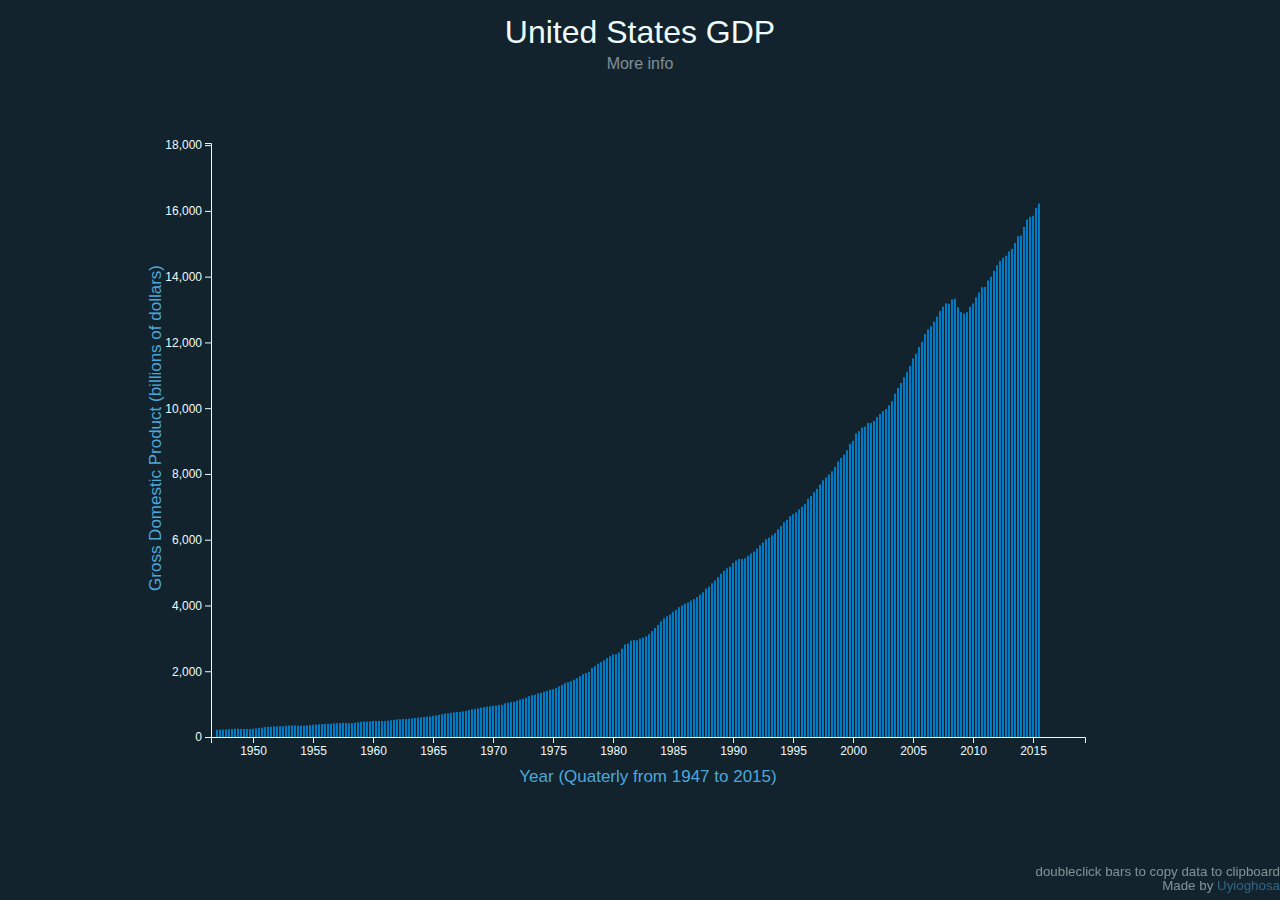
<file: index.html>
<!DOCTYPE html>
<html lang="en">
	<head>
		<meta charset="utf-8" />
		<title>United States GDP</title>
		<meta name="viewport" content="width=device-width, initial-scale=1" />
		<meta name="description" content="United States GDP (Bar Chart)" />
		<link rel="stylesheet" type="text/css" href="css/app.css" />
	</head>
	<body>
		<header>
			<h1 id="title">United States GDP</h1>
			<p id="more-info">More info</p>
		</header>

		<div id="container">
			<svg id="bar-chart"></svg>
		</div>

		<div id="about" style="font-size:smaller;">
			<p id="instruction">doubleclick bars to copy data to clipboard</p>
			<p id="about-me">Made by <a href="https://www.codepen.io/healerC" target="_blank">Uyioghosa</a></p>
		</div>
		<script src="https://cdn.freecodecamp.org/testable-projects-fcc/v1/bundle.js"></script>
		<script src="js/d3.min.js"></script>
		<script src="js/popper.min.js"></script>
		<script src="js/tippy-bundle.umd.js"></script>
		<script src="js/app.js"></script>
	</body>

</html>
</file>
<file: css/app.css>
/* Variables and declarations used */
:root {
	--light-blue: #4DA8DA;
	--dark-blue: #12232E;
	--white: #EEFBFB;
}

/* Customize the tippy tooltip */
.tippy-box[data-theme~="light"] {
	background-color: white;
	color: black;
}
.tippy-box[data-theme~='light'][data-placement^='top'] > .tippy-arrow::before {
  	border-top-color: white;
}
.tippy-box[data-theme~='light'][data-placement^='bottom'] > .tippy-arrow::before {
  	border-bottom-color: white;
}
.tippy-box[data-theme~='light'][data-placement^='left'] > .tippy-arrow::before {
  	border-left-color: white;
}
.tippy-box[data-theme~='light'][data-placement^='right'] > .tippy-arrow::before {
  	border-right-color: white;
}

/* The only links in the page is that present on the tooltip */
a:link, a:visited {
	text-decoration: none;
	color: var(--light-blue);
}
a:hover, a:active {
	text-decoration: underline;
	text-decoration-style: dashed;
}

/* The container makes it possible for the chart to be within the viewport width */
#container {
	width: 100vw;
	overflow: auto;
}

#bar-chart {
	width: 1000px;
	height: 80vh;
	display: block;
	margin: auto;
}

div#tooltip {
	position: absolute;			/* So the tooltip can be positioned anywhere in the page*/
    text-align: center;
    padding: .5rem;
    background: hsla(210, 3%, 75%, 0.5);
    color: var(--dark-blue);
    pointer-events: none;
    font-size: 1em;
}


body {
	background-color: var(--dark-blue);
	color: var(--white);		/* All text (including svg texts) should be whiteish */
	fill: var(--white);
	font-family: "Segoe UI", "Helvetica Neue", sans-serif;
}

text {
	fill: var(--white);			/* Turns out svg's text did not inherit the fill property */
}

/* Header */
header {
	text-align: center;
}
header h1 {
	font-weight: 500;
	line-height: 1;
	margin-top: 0.5em;
	margin-bottom: 0;
}
header p {
	line-height: 0;
	color: hsla(180, 62%, 96%, 0.5);
}

/* The Bar Chart */
rect {
	fill: #007CC7;
}
rect:hover {
	fill: var(--light-blue);
}
g text {
	font-size: larger;		/* The ticks */
}
.label {
	font-size: 1.7em;
	fill: var(--light-blue);
}

/* About block */
#about {
	position: fixed;
	right: 0;
	bottom: 0;
	opacity: 0.5;
	text-align: right;
}
#about #instruction {
	line-height: 0;
}
#about #about-me {
	line-height: 0.1;
}
</file>
